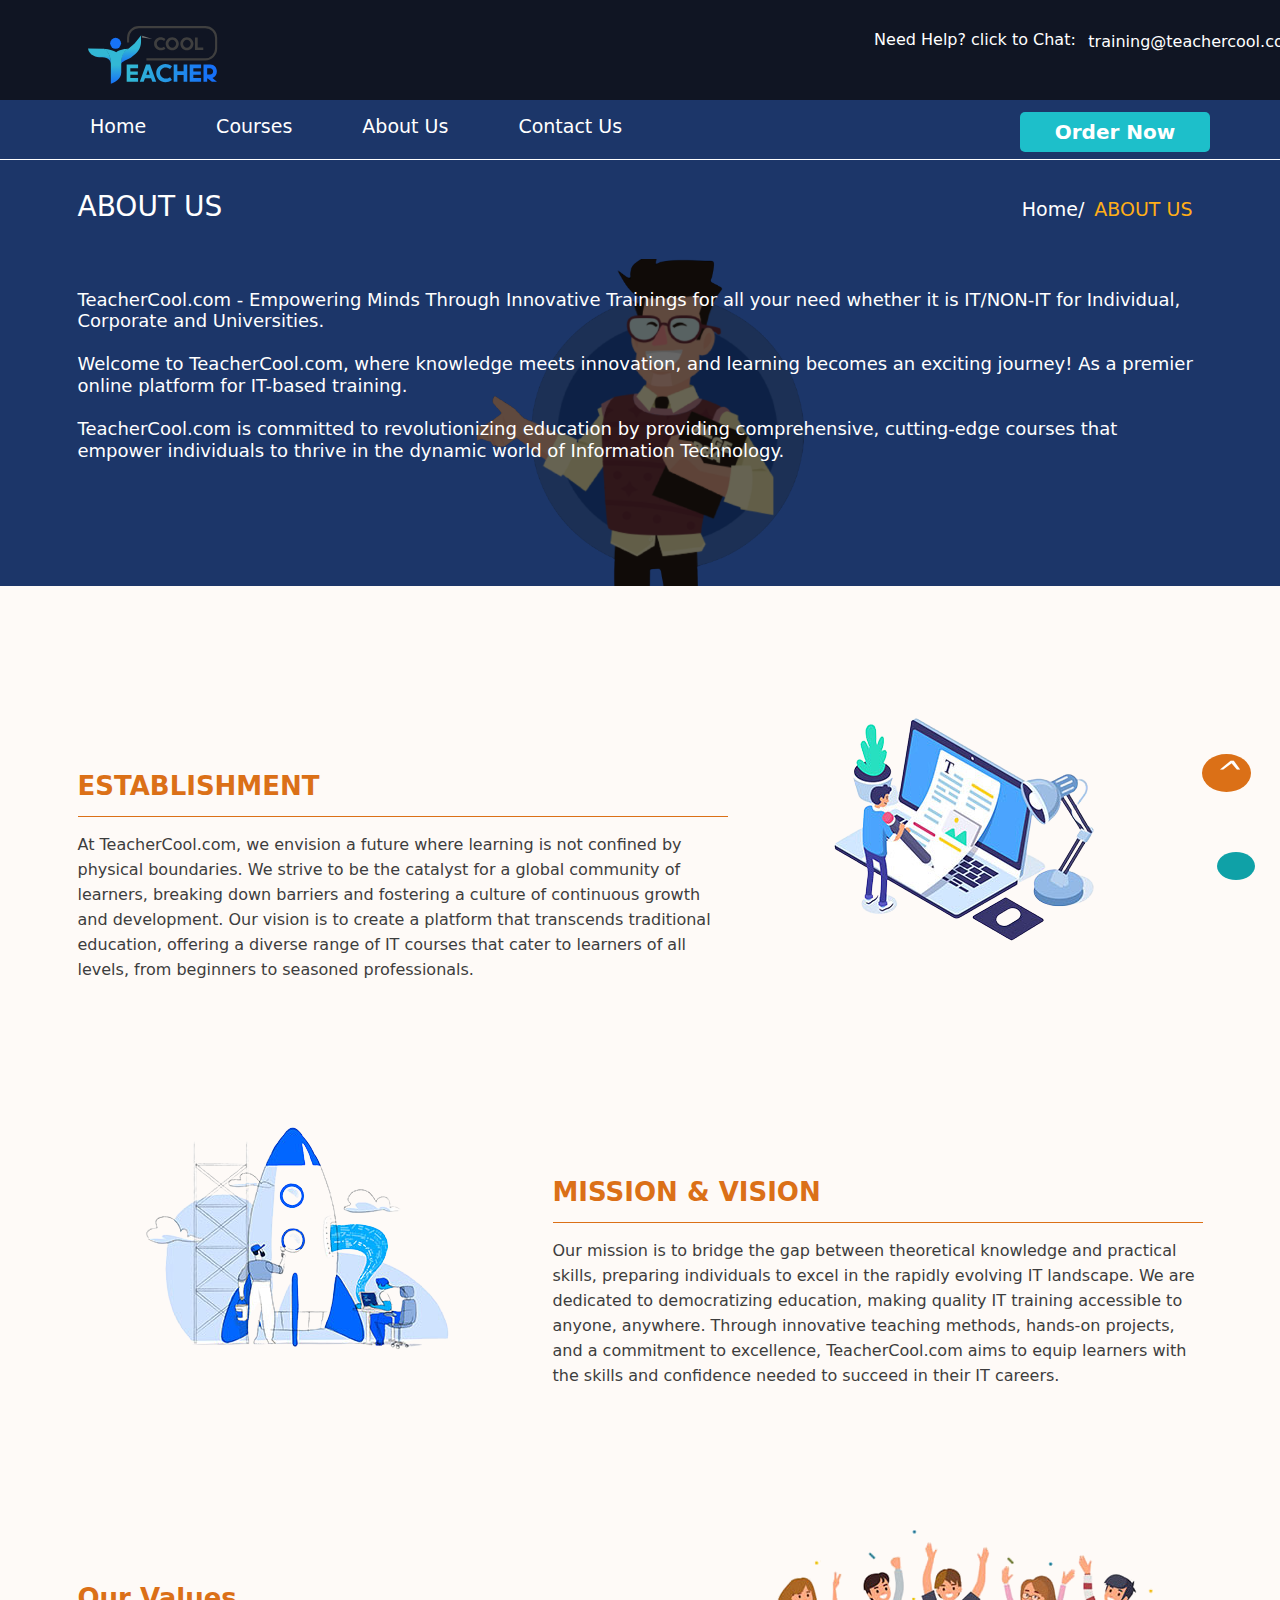
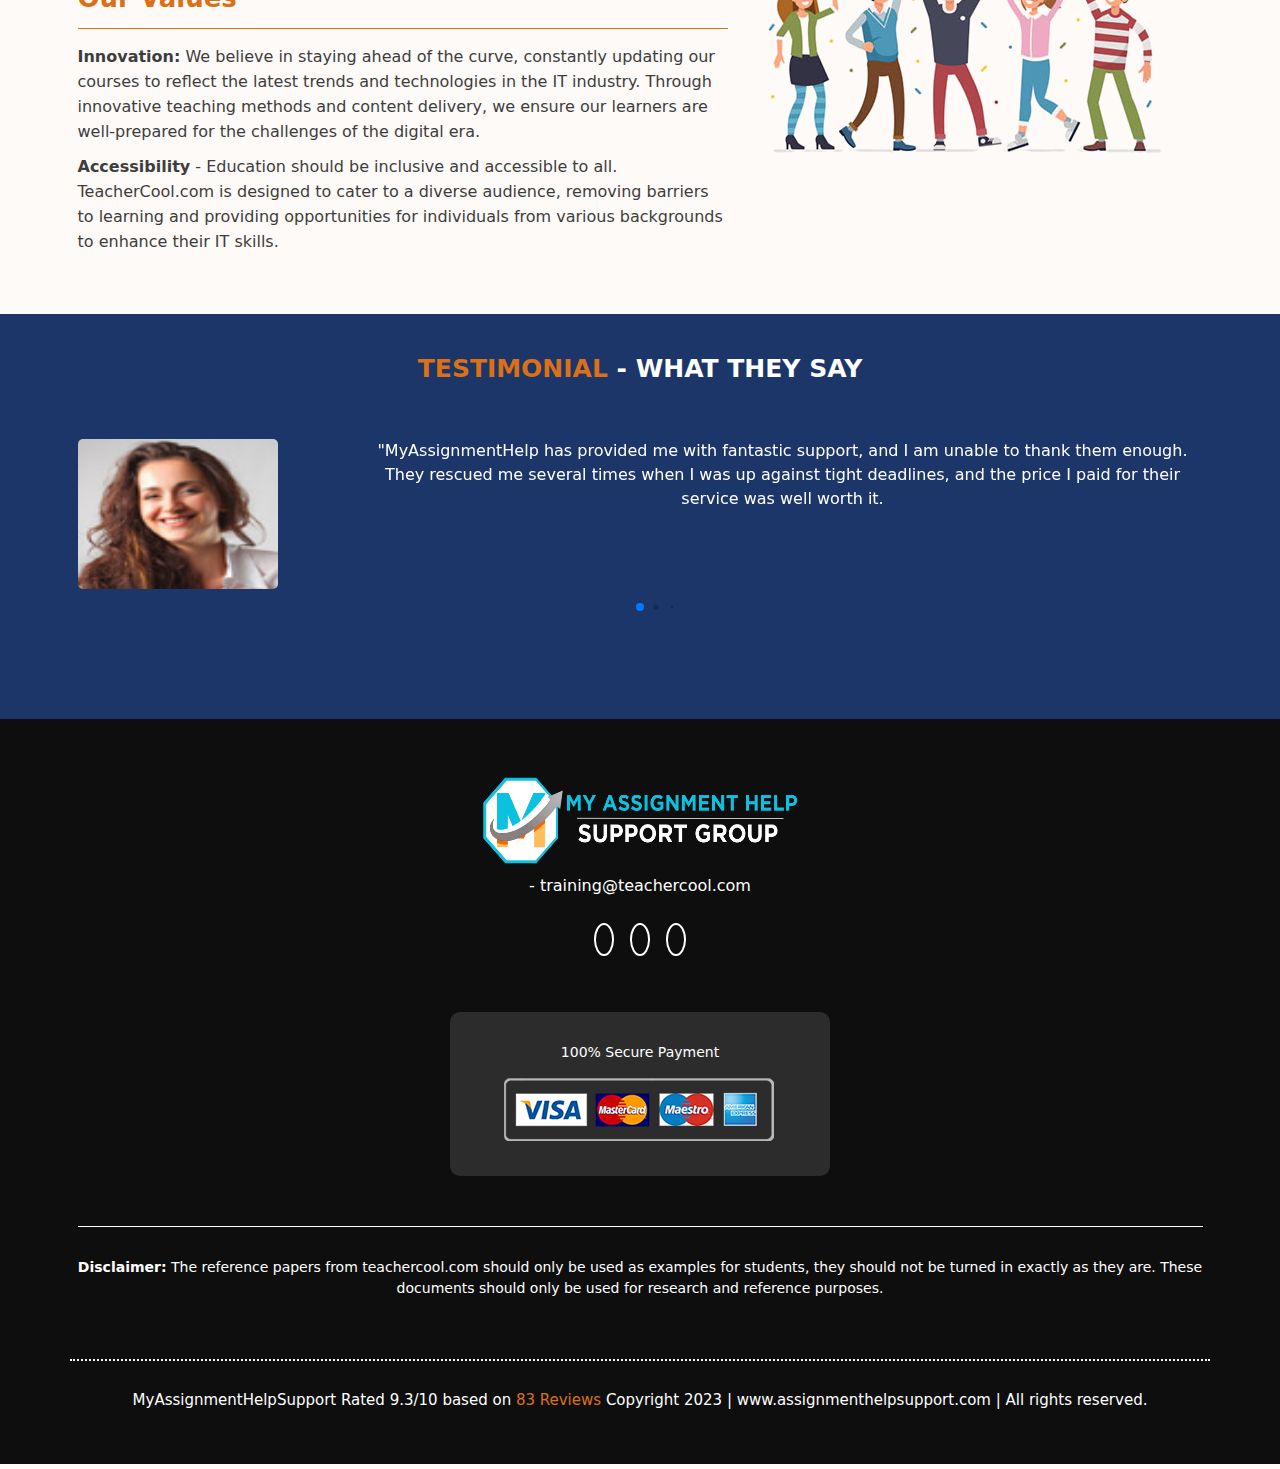
<file: about.html>
<!doctype html>
<html lang="en"  dir="ltr">
  <head>
    <meta charset="utf-8">
    <meta name="viewport" content="width=device-width, initial-scale=1">
    <meta name="description" content="Looking for reliable assignment help in Australia? TeacherCool is your trusted source for expert assistance with management assignments, university coursework, and homework. Our assignment help experts are here to ensure your academic success. Contact us today!">
    <meta name="author" content="Łukasz Holeczek">
    <meta name="keyword" content="assignment help australia, management assignment, university assignment, help assignment, homework help, university assignment help, assignment help experts, writing service, homework help, management assignment help, assignment help business, help assignment.">
  
    
    <!-- Bootstrap CSS -->
   <link rel="stylesheet" href="https://cdn.jsdelivr.net/npm/bootstrap@5.3.2/dist/css/bootstrap.min.css">
   <link rel="stylesheet" href="https://cdn.jsdelivr.net/npm/swiper@10/swiper-bundle.min.css" />
   <!-- fontawesome icon  -->
  <link rel="stylesheet" href="https://cdnjs.cloudflare.com/ajax/libs/font-awesome/6.4.2/css/all.min.css" integrity="sha512-z3gLpd7yknf1YoNbCzqRKc4qyor8gaKU1qmn+CShxbuBusANI9QpRohGBreCFkKxLhei6S9CQXFEbbKuqLg0DA==" crossorigin="anonymous" referrerpolicy="no-referrer" />
   <!-- sendgrid cdn  -->
   <script src="https://cdn.sendgrid.com/js/d3c20b0a-19a7-4469-88c3-2d5fb027ae3c/sendgrid.js"></script>  
     <!-- Google tag (gtag.js) -->
<script async src="https://www.googletagmanager.com/gtag/js?id=G-H534MSNVQH"></script>
  
  <!-- custom css  -->
    <link rel="stylesheet" href="style.css">
    <link rel="stylesheet" href="responsine.css">
    <link rel="stylesheet" href="swiper.css">
    <link rel="stylesheet" href="contact.css">
    <title>MyAssignmentHelpSupport - Assignment Help Australia - Best Assignment Writing Service Online</title>

  </head>
  <body>
    <div class="header-contact">
      <!-- navbar-1  -->
      <div class=" nav1 ">
        <div class="container">
          <div class="row  topbar  mt-3 ">
            <div class="d-md-block col-lg-8 topbarimg  ">
              <div> <a href="index.html"><img src="images2/logo.svg" class="img-fluid" alt=""></a></div>
            </div>
            <div class="col-lg-4 topbar-right me-auto mb-2 ">
              <div class="row mt-2 nav1right">
                <div class="col-md-8 col-lg-8 text-white mt-2 topbar-text  ">
                  <h6>Need Help? click to Chat:</h6>
                </div>
                <div class="col-sm-12 col-md-4 col-lg-3 maila btn2 ">
                  <a href="mailto:info@teachercool.com">training@teachercool.com</a>
                </div>
              </div>
  
            </div>
          </div>
        </div>
      </div>
      <!-- Nabar 2 -->
      <div class="navbar2">
        <div class="container">
          <div class="row">
            <div class="col-sm-3 col-md-6 col-lg-8 navicon">
              <nav class="navbar navbar-expand-lg ">
                <div class="container-fluid">
                  <!-- <a class="navbar-brand" href="#">Navbar</a> -->
                  <button class="navbar-toggler" type="button" data-bs-toggle="offcanvas"
                    data-bs-target="#offcanvasScrolling" aria-controls="offcanvasScrolling">
                    <!-- <span class="navbar-toggler-icon"></span> -->
                    <span><i class="fa-solid fa-bars"></i></span>
                  </button>
  
                  <div class="collapse navbar-collapse " id="navbarSupportedContent">
                    <ul class="navbar-nav container  mb-2 mb-lg-0">
  
                      <li class="nav-item dropdown">
                        <a class="nav-link " href="index.html" role="button">Home</a>
                      
                      </li>
                 
                      <li class="nav-item">
                        <a class="nav-link" href="index.html">Courses</a>
                      </li>
                      <li class="nav-item">
                        <a class="nav-link" href="about.html">About Us</a>
                      </li>
  
                      <li class="nav-item">
                        <a class="nav-link" href="contact.html">Contact Us</a>
                      </li>
  
                    </ul>
                  </div>
              </nav>
            </div>
            <div class="col-sm-3 col-lg-2 navbar-nav ms-auto mb-2 btn1 ">
              <a href="#" class=" ">Order Now</a>
            </div>
          </div>
        </div>
      </div>
<!-- offcannva  -->
<div class="offcanvas offcanvas-start" data-bs-scroll="true" data-bs-backdrop="false" tabindex="-1" id="offcanvasScrolling" aria-labelledby="offcanvasScrollingLabel">
  <div class="offcanvas-header">

    <div class="d-md-block col-lg-8 topbarimg  "> 
      <img src="images2/Untitled design (5).png" class="img-fluid" alt="">
    </div>
    <button data-bs-dismiss="offcanvas" aria-label="Close"><i class="fa-solid fa-xmark"></i></button>
      </div>
  <div class="offcanvas-body">
    <ul class="navbar-nav container  mb-2 mb-lg-0">

      <li class="nav-item dropdown">
        <a class="nav-link dropdown-toggle" href="#" role="button" data-bs-toggle="dropdown"
          aria-expanded="false">
          SERVICES
        </a>
        <ul class="dropdown-menu">
          <li><a class="dropdown-item"  onclick="essasy(this)"  href="" data-bs-toggle="modal" data-bs-target="#exampleModal">Assignment</a></li>
          <li><a class="dropdown-item" id="essay" onclick="essasy(this)"    href="#" data-bs-toggle="modal" data-bs-target="#exampleModal" >Essay</a></li>
          <li><a class="dropdown-item" id="caseStudy" onclick="essasy(this)"  href="#"  data-bs-toggle="modal" data-bs-target="#exampleModal" >Case Study</a></li>
          <li><a class="dropdown-item" id="dissertationHelp" onclick="essasy(this)"  href="#"  data-bs-toggle="modal" data-bs-target="#exampleModal" >Dissertation Help</a></li>
          <li><a class="dropdown-item" id="homework" onclick="essasy(this)" href="#"  data-bs-toggle="modal" data-bs-target="#exampleModal" >Homework</a></li>
          <li><a class="dropdown-item" id="programmingHelp" onclick="essasy(this)" href="#"  data-bs-toggle="modal" data-bs-target="#exampleModal" >Programming Help</a></li>
          <li><a class="dropdown-item" id="rearch" onclick="essasy(this)" href="#"  data-bs-toggle="modal" data-bs-target="#exampleModal" >Rearch</a></li>
          <li><a class="dropdown-item" id="courseworkHelp" onclick="essasy(this)" href="#"  data-bs-toggle="modal" data-bs-target="#exampleModal" >Coursework Help</a></li>
          <li><a class="dropdown-item" id="referencing" onclick="essasy(this)" href="#"  data-bs-toggle="modal" data-bs-target="#exampleModal" >Referencing</a></li>
          <li><a class="dropdown-item" id="thesis" onclick="essasy(this)" href="#"  data-bs-toggle="modal" data-bs-target="#exampleModal" >Thesis</a></li>
          <li><a class="dropdown-item" id="academic" onclick="essasy(this)" href="#"  data-bs-toggle="modal" data-bs-target="#exampleModal" >Academic</a></li>
        </ul>
      </li>
      <!-- <li class="nav-item dropdown">
  <a class="nav-link dropdown-toggle" href="#" role="button" data-bs-toggle="dropdown" aria-expanded="false">
    ABOUT US
  </a>
  <ul class="dropdown-menu">
    <li><a class="dropdown-item" href="#">Action</a></li>
    <li><a class="dropdown-item" href="#">Another action</a></li>
  </ul>
</li> -->
      <li class="nav-item">
        <a class="nav-link" href="about.html">About Us</a>
      </li>
      <li class="nav-item">
        <a class="nav-link" href="contact.html">Contact Us</a>
      </li>

    </ul>
  </div>
</div>



<!-- Modal -->
<div class="modal fade" id="exampleModal" tabindex="-1" aria-labelledby="exampleModalLabel" aria-hidden="true">
  <div class="modal-dialog ">
    <div class="modal-content">
      <div class="container">
        <div class="row ">
          <div class="col-sm-12 text-end">
            <button type="submit" class="btn-close" data-bs-dismiss="modal" aria-label="Close"></button>
          </div>
          <div class="col-sm text-center">
            <h3 id="servicesHeading" >Assignment Help Support</h3>
          </div>
          <div class="row">
            <div class="col">
              <div class="form mt-4">
                <!-- form 1 --------------------------- -->
                <form id="email-form-2">
                  <div class="mb-4">
                    <label for="">Feeling stuck with a subject that you do not like?</label>
                    <select name="category" class="form-select" required>
                      <option value="">category</option>
                      <option value="1">IT Coding</option>
                      <option value="2">IT </option>
                      <option value="3">NON-IT</option>
                      <option value="3">Other</option>
                    </select>
                  </div>

                  <div class="col mb-2 d-lg-flex gap-4">
                    <div class="mb-4 w-100">
                      <label for="" class="form-label">Email</label>
                      <input type="email" name="email" class="form-control" placeholder="Enter email" required>
                    </div>

                    <div class="mb-4 w-100">
                      <label for="" class="form-label">Contact Number</label>
                      <input type="text" name="contact" class="form-control" placeholder="enter contact no.">
                    </div>

                  </div>

                  <div class="col mb-2 d-lg-flex gap-4">
                    <div class="mb-4 w-100">
                      <label for="" class="form-label">Which subject would you like to discuss?</label>
                      <input type="text" name="subject" class="form-control" placeholder="Subject">
                    </div>
                    <div class="mb-4 w-100">
                      <label for="" class="form-label">No. of Words</label>
                      <input type="text" name="word_count" class="form-control" placeholder="Word Count">
                    </div>
                  </div>

                  <div class="mb-4">
                    <label for="" class="form-label">Question?</label>
                    <textarea name="question" class="form-control" placeholder="What can we help you?"
                      required></textarea>
                  </div>
                  <div class="mb-4">
                    <label for="" class="form-label">Description</label>
                    <textarea name="description" rows="3" class="form-control" placeholder="Description"
                      required></textarea>
                  </div>


                  <div class="col mb-2 d-lg-flex gap-4">
                    <div class="mb-4 w-100">
                      <label for="" class="form-label">Assignment Attechment</label>
                      <input type="file" name="assignment_attachment" class="form-control" accept=".pdf,.doc,.docx" />
                      <h5 class="mt-3">Only doc,docx,msword,zip and pdf file type allowe</h5>
                    </div>
                    <div class="mb-4  w-100">
                      <label for="" class="form-label">Deadline</label>
                      <input type="date" name="due_date" class="form-control" required>
                    </div>
                  </div>
                  <button type="submit" class="send-button">Send Expert</button>
                </form>
                <!--  -->

              </div>
            </div>
          </div>

        </div>
      </div>
    </div>


  </div>
</div>
</div>


<!-- start contact hero seciton  -->
<section class="contact ">
    <div class="container">
        <div class="row">
            <div class="col-lg-6  text-lg-start text-md-start text-sm-center">
                <h1>ABOUT US</h1>
            </div>
            <div class="col-lg-6 d-md-block text-lg-start text-md-center text-sm-center">
                <ul class="navbar-nav flex-row text-end justify-content-lg-end justify-content-md-end justify-content-sm-center">
                    <li class="nav-item">
                        <a class="nav-link" href="index.html">Home/</a>
                      </li>
                    <li class="nav-item">
                     <a class="nav-link" style="color: rgb(255, 174, 23);">ABOUT US</a>
                    </li>
                  </ul>
            </div>

        </div>
    </div>
</section>
<!-- end contact hero seciton  -->

<section class="about">
    <div class="container">
        <div class="row">
            <div class="col-sm">
                <h3>  TeacherCool.com -  Empowering Minds Through Innovative Trainings for all your need whether it is IT/NON-IT for Individual, Corporate and Universities.
                    <br> <br>Welcome to TeacherCool.com, where knowledge meets innovation, and learning becomes an exciting journey! As a premier online platform for IT-based training.
                    <br><br>TeacherCool.com is committed to revolutionizing education by providing comprehensive, cutting-edge courses that empower individuals to thrive in the dynamic world of Information Technology.
                    </h3>

            </div>
        </div>
    </div>
</section>

<section class="about-content">
    <div class="container">
        <div class="row rowmargin ">
          <div class="col-lg-7 col-md-7 d-sm-block d-block order-lg-1 order-md-1  order-sm-2">
           <div class="row">
            <div class="col-sm">
                    <h2 class="hr3 mb-4" >ESTABLISHMENT</h2>
                    <p>At TeacherCool.com, we envision a future where learning is not confined by physical boundaries. We strive to be the catalyst for a global community of learners, breaking down barriers and fostering a culture of continuous growth and development. Our vision is to create a platform that transcends traditional education, offering a diverse range of IT courses that cater to learners of all levels, from beginners to seasoned professionals.
                    </p>
            </div>
           </div>
          </div>
          <div class="col-lg-5 col-md-5 d-sm-block d-block  about-img  order-sm-1">
            <img src="images2/about/asset2.png" class="img-fluid" alt="">
          </div>
        </div>
        <!--  -->
        <div class="row rowmargin ">
            <div class="col-lg-5 col-md-5 d-sm-block d-block ">
                <img src="images2/about/asset3.png" class="img-fluid" alt="">
            </div>
            <div class="col-lg-7 col-md-7 d-sm-block d-block about-img">
            
              <div class="col-sm">
                      <h2 class="hr3 mb-4" >MISSION & VISION</h2>
                      <p>
                        Our mission is to bridge the gap between theoretical knowledge and practical skills, preparing individuals to excel in the rapidly evolving IT landscape. We are dedicated to democratizing education, making quality IT training accessible to anyone, anywhere. Through innovative teaching methods, hands-on projects, and a commitment to excellence, TeacherCool.com aims to equip learners with the skills and confidence needed to succeed in their IT careers.
                      </p>
              </div>
             </div>
            </div>
            <!--  -->
            <div class="row rowmargin ">
                <div class="col-lg-7 col-md-7 d-sm-block d-block">
                 <div class="row">
                  <div class="col-sm">
                          <h2 class="hr3 mb-4">Our Values</h2>
                          <p><b>Innovation:</b> We believe in staying ahead of the curve, constantly updating our courses to reflect the latest trends and technologies in the IT industry. Through innovative teaching methods and content delivery, we ensure our learners are well-prepared for the challenges of the digital era.</p>
                          <p>
                            <b>Accessibility</b> - Education should be inclusive and accessible to all. TeacherCool.com is designed to cater to a diverse audience, removing barriers to learning and providing opportunities for individuals from various backgrounds to enhance their IT skills.
                          </p>
                        
                  </div>
                 </div>
                </div>
                <div class="col-lg-5 col-md-5 d-sm-block d-block  about-img d-flex  justify-content-center ">
                  <div class="d-flex align-items-center">
                    <img src="images2/about/asset4.png" class="img-fluid" alt="">
                  </div>
                </div>
              </div>
              <!--  -->

      

        
          </div>
    </div>
</section>


<!-- Start TESTIMONIAL - WHAT THEY SAY -->
<section class="testiMonial">
  <div class="container">
    <div class="row text-center">
      <div class="col-sm">
        <h2>TESTIMONIAL <span>- WHAT THEY SAY</span></h2>
      </div>
    </div>
    <div class="row">
      <div class="col-12">
        <!-- Swiper -->
        <div class="swiper mytestiMonial">
          <div class="swiper-wrapper">
            <div class="swiper-slide">
              <div class="card w-100">
                <div class="row">
                  <div class="col-sm-3 testi-img ">
                    <img src="images2/asset 17.png" class="img-fluid" alt="">
                    <div class="qoute">
                      <i class="fa-solid fa-quote-left"></i>
                    </div>
                  </div>
                  <div class="col-sm-9">
                    <p>"MyAssignmentHelp has provided me with fantastic support, and I am unable to thank them enough. They rescued me several times when I was up against tight deadlines, and the price I paid for their service was well worth it.</p>
                  </div>
                </div>
              </div>
            </div>
            <!--  -->
            <div class="swiper-slide">
              <div class="card w-100">
                <div class="row">
                  <div class="col-sm-3 testi-img ">
                    <img src="images2/asset 18.png" class="img-fluid" alt="">
                    <div class="qoute">
                      <i class="fa-solid fa-quote-left"></i>
                    </div>
                  </div>
                  <div class="col-sm-9">
                    <p>My academic success is due to MyAssignmentHelpSupport. Their dedication to excellence and support 
                      are unmatched. I wouldn't have survived without them. Thank you!"</p>
                  </div>
                </div>
              </div>
            </div>
            <!--  -->
            <div class="swiper-slide">
              <div class="card w-100">
                <div class="row">
                  <div class="col-sm-3 testi-img ">
                    <img src="images2/asset 19.png" class="img-fluid" alt="">
                    <div class="qoute">
                      <i class="fa-solid fa-quote-left"></i>
                    </div>
                  </div>
                  <div class="col-sm-9">
                    <p>"Excellent Assignment Help! MyAssignmentHelpSupport changed my academic life. Their dedicated crew went above and above for my accomplishment. I'll always appreciate their expertise and help.</p>
                  </div>
                </div>
              </div>
            </div>

          </div>
          <div class="btn-paginate mt-5">
            <div class="swiper-pagination"></div>
          </div>
        </div>
      </div>
    </div>
  </div>
</section>
<!-- End TESTIMONIAL - WHAT THEY SAY -->





<!-- start Footer section  -->
<section class="footer">
  <div class="container">
    <div class="row">
     <div class="col-sm-12">
      <div class="col-sm logo">
        <a href="index.html"><img src="images2/Untitled design (5).png" class="img-fluid" alt="">
        </div>
      <div class="col-sm mt-2">
        <p><a href="mailto:training@teachercool.com"><i class="fa-solid fa-envelope"></i> - training@teachercool.com</a></p>
      
       
      </div>
      <div class="socialMedia mt-5">
        <div class="row">
          <div class="col">
            <a href=""><i class="fa-brands fa-facebook-f"></i></a>
            <a href=""><i class="fa-brands fa-linkedin-in"></i></a>
            <a href=""><i class="fa-brands fa-instagram"></i></a>
          </div>
        </div>
      </div>
      <div class="row payment-img">
        <div class="col-sm-4 content">
          <p>100% Secure Payment</p>
          <img src="images2/payment-options-sm.png" class="img-fluid" alt="">
        </div>
        </div>
      </div>
    </div>
    <div class="hr2"></div>
    <div class="row">
      <div class="col-sm mt-5">
        <p><b>Disclaimer:</b> The reference papers from teachercool.com should only be used as examples for students, they should not be turned in exactly as they are. These documents should only be used for research and reference purposes.</p>
      </div>
      <div class="hr"></div>
    </div>
    <div class="copyRight mt-5">
      <h6>MyAssignmentHelpSupport Rated 9.3/10 based on <span>83 Reviews</span> Copyright 2023 | www.assignmenthelpsupport.com | All rights reserved.</h6>
    </div>
  </div>
</section>


<!-- top-button  -->
<label id="top-button"><span><i>^</i></span></label>
<h1></h1>

<div class="message">
  <a  href=""><span><i class="fa-solid fa-message"></i></span></a>
</div>

<!--  -->

<!-- end Footer section  -->






    <!-- jauery  -->
    <script src="https://code.jquery.com/jquery-3.7.1.min.js" integrity="sha256-/JqT3SQfawRcv/BIHPThkBvs0OEvtFFmqPF/lYI/Cxo=" crossorigin="anonymous"></script>
    <!-- Option 1: Bootstrap Bundle with Popper -->
    <script src="https://cdn.jsdelivr.net/npm/bootstrap@5.3.2/dist/js/bootstrap.bundle.min.js" integrity="sha384-C6RzsynM9kWDrMNeT87bh95OGNyZPhcTNXj1NW7RuBCsyN/o0jlpcV8Qyq46cDfL" crossorigin="anonymous"></script>
    <script src="https://cdn.jsdelivr.net/npm/swiper@10/swiper-bundle.min.js"></script>

        <!-- custom js  -->
        <script src="main.js"></script>
        <script src="swiper.js"></script>
  </body>
</html>
</file>
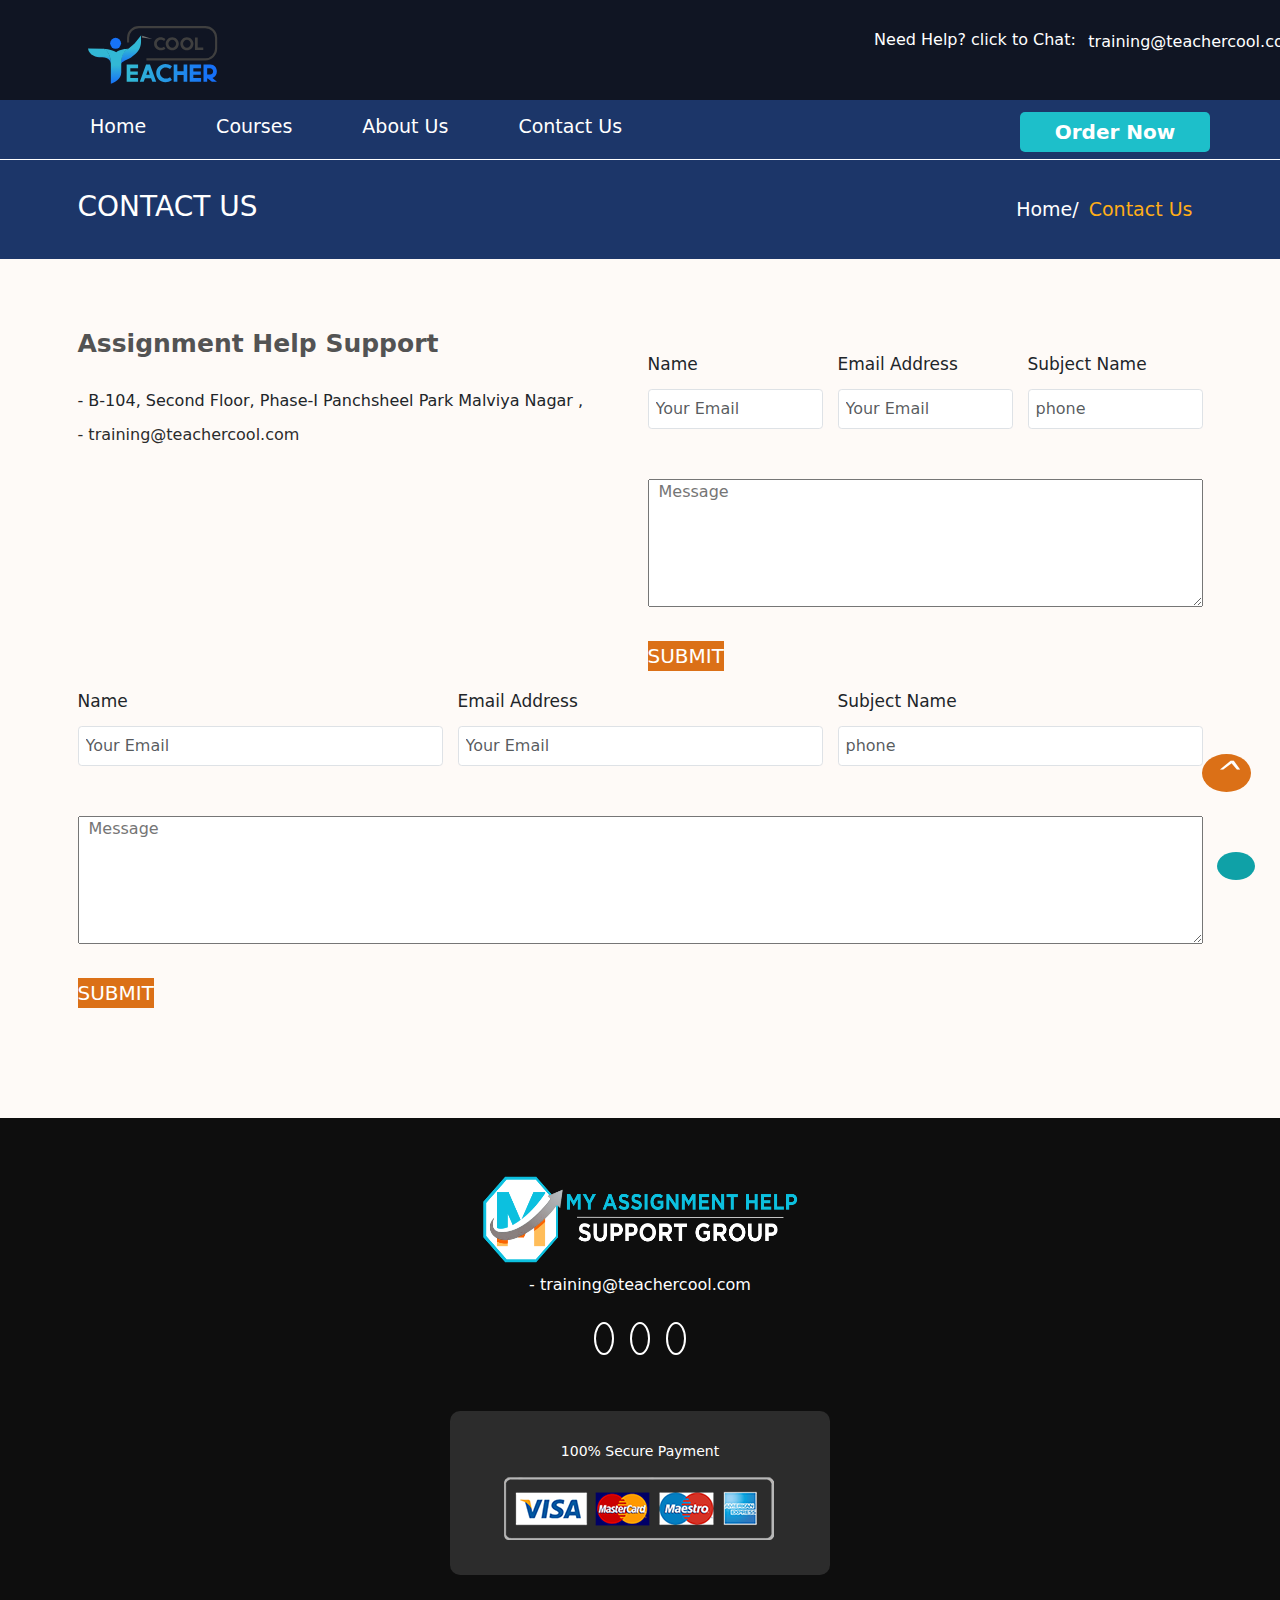
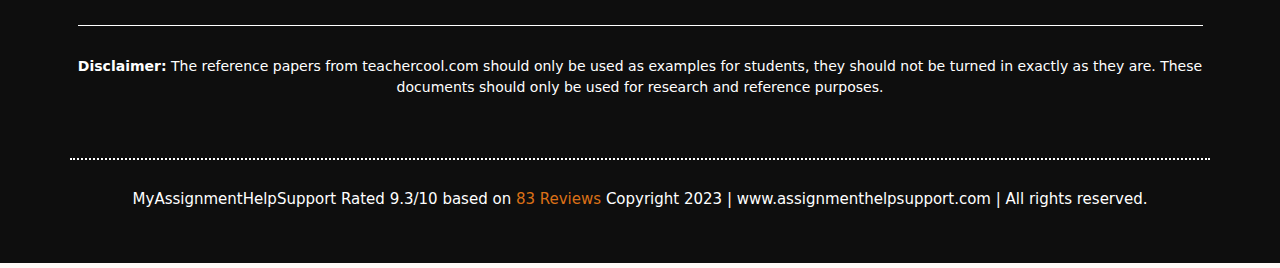
<file: contact.html>
<!doctype html>
<html lang="en" dir="ltr">

<head>
  <meta charset="utf-8">
  <meta name="viewport" content="width=device-width, initial-scale=1">
  <meta name="description"
    content="Looking for reliable assignment help in Australia? TeacherCool is your trusted source for expert assistance with management assignments, university coursework, and homework. Our assignment help experts are here to ensure your academic success. Contact us today!">
  <meta name="author" content="Łukasz Holeczek">
  <meta name="keyword"
    content="assignment help australia, management assignment, university assignment, help assignment, homework help, university assignment help, assignment help experts, writing service, homework help, management assignment help, assignment help business, help assignment.">
  <title>MyAssignmentHelpSupport</title>
  <title>MyAssignmentHelpSupport - Assignment Help Australia - Best Assignment Writing Service Online</title>
  <!-- Bootstrap CSS -->
  <link rel="stylesheet" href="https://cdn.jsdelivr.net/npm/bootstrap@5.3.2/dist/css/bootstrap.min.css">
  <link rel="stylesheet" href="https://cdn.jsdelivr.net/npm/swiper@10/swiper-bundle.min.css" />
  <!-- fontawesome icon  -->
  <link rel="stylesheet" href="https://cdnjs.cloudflare.com/ajax/libs/font-awesome/6.4.2/css/all.min.css"
    integrity="sha512-z3gLpd7yknf1YoNbCzqRKc4qyor8gaKU1qmn+CShxbuBusANI9QpRohGBreCFkKxLhei6S9CQXFEbbKuqLg0DA=="
    crossorigin="anonymous" referrerpolicy="no-referrer" />
  <!-- sendgrid cdn  -->
  <script src="https://cdn.sendgrid.com/js/d3c20b0a-19a7-4469-88c3-2d5fb027ae3c/sendgrid.js"></script>
  <!-- Google tag (gtag.js) -->
  <script async src="https://www.googletagmanager.com/gtag/js?id=G-H534MSNVQH"></script>
  <!-- custom css  -->
  <link rel="stylesheet" href="style.css">
  <link rel="stylesheet" href="responsine.css">
  <link rel="stylesheet" href="swiper.css">
  <link rel="stylesheet" href="contact.css">
</head>

<body>
  <div class="header-contact">
   <!-- navbar-1  -->
   <div class=" nav1 ">
    <div class="container">
      <div class="row  topbar  mt-3 ">
        <div class="d-md-block col-lg-8 topbarimg  ">
          <div> <a href="index.html"><img src="images2/logo.svg" class="img-fluid" alt=""></a></div>
        </div>
        <div class="col-lg-4 topbar-right me-auto mb-2 ">
          <div class="row mt-2 nav1right">
            <div class="col-md-8 col-lg-8 text-white mt-2 topbar-text  ">
              <h6>Need Help? click to Chat:</h6>
            </div>
            <div class="col-sm-12 col-md-4 col-lg-3 maila btn2 ">
              <a href="mailto:info@teachercool.com">training@teachercool.com</a>
            </div>
          </div>

        </div>
      </div>
    </div>
  </div>
  <!-- Nabar 2 -->
  <div class="navbar2">
    <div class="container">
      <div class="row">
        <div class="col-sm-3 col-md-6 col-lg-8 navicon">
          <nav class="navbar navbar-expand-lg ">
            <div class="container-fluid">
              <!-- <a class="navbar-brand" href="#">Navbar</a> -->
              <button class="navbar-toggler" type="button" data-bs-toggle="offcanvas"
                data-bs-target="#offcanvasScrolling" aria-controls="offcanvasScrolling">
                <!-- <span class="navbar-toggler-icon"></span> -->
                <span><i class="fa-solid fa-bars"></i></span>
              </button>

              <div class="collapse navbar-collapse " id="navbarSupportedContent">
                <ul class="navbar-nav container  mb-2 mb-lg-0">

                  <li class="nav-item dropdown">
                    <a class="nav-link " href="index.html" role="button">Home</a>
                  
                  </li>
             
                  <li class="nav-item">
                    <a class="nav-link" href="index.html">Courses</a>
                  </li>
                  <li class="nav-item">
                    <a class="nav-link" href="about.html">About Us</a>
                  </li>

                  <li class="nav-item">
                    <a class="nav-link" href="contact.html">Contact Us</a>
                  </li>

                </ul>
              </div>
          </nav>
        </div>
        <div class="col-sm-3 col-lg-2 navbar-nav ms-auto mb-2 btn1 ">
          <a href="#" class=" ">Order Now</a>
        </div>
      </div>
    </div>
  </div>
    <!-- offcannva ---------------------------------------------------- -->

    <div class="offcanvas offcanvas-start" data-bs-scroll="true" data-bs-backdrop="false" tabindex="-1"
      id="offcanvasScrolling" aria-labelledby="offcanvasScrollingLabel">
      <div class="offcanvas-header">

        <div class="d-md-block col-lg-8 topbarimg  ">
          <img src="images2/Untitled design (5).png" class="img-fluid" alt="">
        </div>
        <button data-bs-dismiss="offcanvas" aria-label="Close"><i class="fa-solid fa-xmark"></i></button>
      </div>
      <div class="offcanvas-body">
        <ul class="navbar-nav container  mb-2 mb-lg-0">
          <li class="nav-item dropdown">
            <a class="nav-link " href="#" role="button" data-bs-toggle="dropdown" aria-expanded="false">
              Home
            </a>
            <ul class="navbar-nav container  mb-2 mb-lg-0">

              <li class="nav-item dropdown">
                <a class="nav-link " href="index.html" role="button" 
                 >
                  Coures
                </a>
               
              </li>
              <!-- <li class="nav-item dropdown">
          <a class="nav-link dropdown-toggle" href="#" role="button" data-bs-toggle="dropdown" aria-expanded="false">
            ABOUT US
          </a>
          <ul class="dropdown-menu">
            <li><a class="dropdown-item" href="#">Action</a></li>
            <li><a class="dropdown-item" href="#">Another action</a></li>
          </ul>
        </li> -->
              <li class="nav-item">
                <a class="nav-link" href="about.html">About Us</a>
              </li>
              <li class="nav-item">
                <a class="nav-link" href="contact.html">Contact Us</a>
              </li>

            </ul>
          </li>
        
          </li>
          

        </ul>
      </div>
    </div>
    <!-- Modal -->
    <div class="modal fade" id="exampleModal" tabindex="-1" aria-labelledby="exampleModalLabel" aria-hidden="true">
      <div class="modal-dialog ">
        <div class="modal-content">
          <div class="container">
            <div class="row ">
              <div class="col-sm-12 text-end">
                <button type="submit" class="btn-close" data-bs-dismiss="modal" aria-label="Close"></button>
              </div>
              <div class="col-sm text-center">
                <h3 id="servicesHeading">Assignment Help Support</h3>
              </div>
              <div class="row">
                <div class="col">
                  <div class="form mt-4">
                    <!-- form --------------------------- -->
                    <form id="email-form">
                      <div class="mb-4">
                        <label for="">Feeling stuck with a subject that you do not like?</label>
                        <select name="category" class="form-select" required>
                          <option value="">category</option>
                          <option value="1">IT Coding</option>
                          <option value="2">IT </option>
                          <option value="3">NON-IT</option>
                          <option value="3">Other</option>
                        </select>
                      </div>

                      <div class="col mb-2 d-lg-flex gap-4">
                        <div class="mb-4 w-100">
                          <label for="" class="form-label">Email</label>
                          <input type="email" name="email" class="form-control" placeholder="Enter email" required>
                        </div>

                        <div class="mb-4 w-100">
                          <label for="" class="form-label">Contact Number</label>
                          <input type="text" name="contact" class="form-control" placeholder="enter contact no.">
                        </div>
                      </div>
                      <div class="col mb-2 d-lg-flex gap-4">
                        <div class="mb-4 w-100">
                          <label for="" class="form-label">Which subject would you like to discuss?</label>
                          <input type="text" name="subject" class="form-control" placeholder="Subject">
                        </div>
                        <div class="mb-4 w-100">
                          <label for="" class="form-label">No. of Words</label>
                          <input type="text" name="word_count" class="form-control" placeholder="Word Count">
                        </div>
                      </div>
                      <div class="mb-4">
                        <label for="" class="form-label">Question?</label>
                        <textarea name="question" class="form-control" placeholder="What can we help you?"
                          required></textarea>
                      </div>
                      <div class="mb-4">
                        <label for="" class="form-label">Description</label>
                        <textarea name="description" rows="3" class="form-control" placeholder="Description"
                          required></textarea>
                      </div>
                      <div class="col mb-2 d-lg-flex gap-4">
                        <div class="mb-4 w-100">
                          <label for="" class="form-label">Assignment Attechment</label>
                          <input type="file" name="assignment_attachment" class="form-control" accept=".pdf,.doc,.docx" />
                          <h5 class="mt-3">Only doc,docx,msword,zip and pdf file type allowe</h5>
                        </div>
                        <div class="mb-4  w-100">
                          <label for="" class="form-label">Deadline</label>
                          <input type="date" name="due_date" class="form-control" required>
                        </div>
                      </div>
                      <button type="submit" id="send-button">Send Expert</button>
                    </form>


                  </div>
                </div>
              </div>

            </div>
          </div>
        </div>


      </div>
    </div>

  </div>


  <!-- start contact hero seciton  -->
  <section class="contact">
    <div class="container">
      <div class="row">
        <div class="col-lg-6  text-lg-start text-md-start text-sm-center">
          <h1>CONTACT US</h1>
        </div>
        <div class="col-lg-6 d-md-block text-lg-start text-md-center text-sm-center">
          <ul
            class="navbar-nav flex-row text-end justify-content-lg-end justify-content-md-end justify-content-sm-center">
            <li class="nav-item">
              <a class="nav-link" href="index.html">Home/</a>
            </li>
            <li class="nav-item">
              <a class="nav-link" style="color: rgb(255, 174, 23);">Contact Us</a>
            </li>
          </ul>
        </div>
      </div>
    </div>
  </section>
  <!-- end contact hero seciton  -->


  <!-- Contact us form  -->

  <section class="contact-form">
    <div class="container">
      <div class="row mt-5">
        <div class="col-lg-6 d-md-block d-sm-block d-block mt-5">
          <h2>Assignment Help Support</h2>
          <div class="mt-5 mb-3">
            <p> <span><i class="fa-solid fa-location-dot"></i></span> - B-104, Second Floor, Phase-I Panchsheel Park
              Malviya Nagar ,
            <p><a href="mailto:training@teachercool.com"><i class="fa-solid fa-envelope"></i> - training@teachercool.com</a></p>
          </div>
        </div>
        <div class="col-lg-6 d-md-block d-sm-block d-block mt-5">
          <div class="form mt-4">
            <!-- form  -->
            <form  onsubmit="sendEmail(); reset(); return false;">
              <div class="mb-3 d-flex gap-4">

                <div class="mb-3 w-100">
                  <label for="">Name</label>
                  <input type="text" name="name" id="name" class="form-control mb-3 mt-2 " required placeholder="Your Email">
                </div>

                <div class="mb-3 w-100">
                  <label for="">Email Address</label>
                  <input type="email" name="email" id="email" class="form-control mb-3 mt-2 " required placeholder="Your Email">
                </div>

                <div class="mb-3 w-100">
                  <label for="">Subject Name</label>
                  <input type="text" name="phone" id="phone" class="form-control mb-3 mt-2 " required
                    placeholder="phone">
                </div>
              </div>
              <div class="mt-5">
                <textarea class="w-100 pb-5 px-3" name="message" id="message" rows="4" cols="20" required
                  placeholder="Message"></textarea>
              </div>
              <div class="mb-3 d-flex gap-4 mt-5 ">

                <!-- <div class="btn3 pt-3 align-items-center w-50 mt-5  ">
                    <button type="submit" class="">SUBMIT</button>
                  </div> -->
                <button type="submit" class="">SUBMIT</button>
              </div>
            </form>
          </div>
        </div>
      </div>


      <form action="https://api.web3forms.com/submit" method="POST">

        <input type="hidden" name="access_key" value="905995ea-7150-466b-8b2a-1a433ea254d6">
        <div class="mb-3 d-flex gap-4">

          <div class="mb-3 w-100">
            <label for="">Name</label>
            <input type="text" name="name" id="name" class="form-control mb-3 mt-2 " required placeholder="Your Email">
          </div>

          <div class="mb-3 w-100">
            <label for="">Email Address</label>
            <input type="email" name="email" id="email" class="form-control mb-3 mt-2 " required placeholder="Your Email">
          </div>

          <div class="mb-3 w-100">
            <label for="">Subject Name</label>
            <input type="text" name="phone" id="phone" class="form-control mb-3 mt-2 " required
              placeholder="phone">
          </div>
        </div>
        <div class="mt-5">
          <textarea class="w-100 pb-5 px-3" name="message" id="message" rows="4" cols="20" required
            placeholder="Message"></textarea>
        </div>
        <div class="mb-3 d-flex gap-4 mt-5 ">

          <!-- <div class="btn3 pt-3 align-items-center w-50 mt-5  ">
              <button type="submit" class="">SUBMIT</button>
            </div> -->
          <button type="submit" class="">SUBMIT</button>
        </div>
    
    </form>
    

      <!-- <div class="map ">
            <iframe src="https://www.google.com/maps/embed?pb=!1m14!1m8!1m3!1d3505.1494500934973!2d77.2247403!3d28.5352273!3m2!1i1024!2i768!4f13.1!3m3!1m2!1s0x390ce22135f80b65%3A0x96b4c7a729869876!2sTriveni%20Complex!5e0!3m2!1sen!2sin!4v1697457103177!5m2!1sen!2sin" width="100%" height="450" style="border:0;" allowfullscreen="" loading="lazy" referrerpolicy="no-referrer-when-downgrade"></iframe>
        </div> -->
    </div>
  </section>

  <!-- start Footer section  -->
  <section class="footer">
    <div class="container">
      <div class="row">
        <div class="col-sm-12">
          <div class="col-sm logo">
            <a href="index.html"><img src="images2/Untitled design (5).png" class="img-fluid" alt=""></a>
          </div>
          <div class="col-sm mt-2">
            <p><a href="mailto:training@teachercool.com"><i class="fa-solid fa-envelope"></i> - training@teachercool.com</a></p>


          </div>
          <div class="socialMedia mt-5">
            <div class="row">
              <div class="col">
                <a href=""><i class="fa-brands fa-facebook-f"></i></a>
                <a href=""><i class="fa-brands fa-linkedin-in"></i></a>
                <a href=""><i class="fa-brands fa-instagram"></i></a>
              </div>
            </div>
          </div>
          <div class="row payment-img">
            <div class="col-sm-4 content">
              <p>100% Secure Payment</p>
              <img src="images2/payment-options-sm.png" class="img-fluid" alt="">
            </div>
          </div>
        </div>
      </div>

      <div class="hr2"></div>
      <div class="row">
        <div class="col-sm mt-5">
          <p><b>Disclaimer:</b> The reference papers from teachercool.com should only be used as examples for students,
            they should not be turned in exactly as they are. These documents should only be used for research and
            reference purposes.</p>

        </div>
        <div class="hr"></div>
      </div>

      <div class="copyRight mt-5">
        <h6>MyAssignmentHelpSupport Rated 9.3/10 based on <span>83 Reviews</span> Copyright 2023 |
          www.assignmenthelpsupport.com | All rights reserved.</h6>
      </div>
    </div>
  </section>


  <!-- top-button  -->
  <label id="top-button"><span><i>^</i></span></label>
  <h1></h1>

  <div class="message">
    <a href=""><span><i class="fa-solid fa-message"></i></span></a>
  </div>

  <!--  -->

  <!-- end Footer section  -->






  <!-- jauery  -->
  <script src="https://code.jquery.com/jquery-3.7.1.min.js"
    integrity="sha256-/JqT3SQfawRcv/BIHPThkBvs0OEvtFFmqPF/lYI/Cxo=" crossorigin="anonymous"></script>
  <!-- Option 1: Bootstrap Bundle with Popper -->
  <script src="https://cdn.jsdelivr.net/npm/bootstrap@5.3.2/dist/js/bootstrap.bundle.min.js"
    integrity="sha384-C6RzsynM9kWDrMNeT87bh95OGNyZPhcTNXj1NW7RuBCsyN/o0jlpcV8Qyq46cDfL"
    crossorigin="anonymous"></script>
  <script src="https://cdn.jsdelivr.net/npm/swiper@10/swiper-bundle.min.js"></script>
     <script src="https://smtpjs.com/v3/smtp.js"></script>
  <!-- custom js  -->
  <script src="main.js"></script>
  <script src="swiper.js"></script>
</body>

</html>
</file>
<file: style.css>
*{
  margin: 0;
  padding: 0;
  box-sizing: border-box;
}
:root{
  --orange: rgb(250, 147, 51);
  --orange-dark: rgb(219, 112, 23);
  --sky-blue:rgb(15, 161, 167);
  --sky-blue-dark:rgb(8, 161, 167);
  --white:white;
  --black:black;
  --dark-blue:#1c3669;
  --gray:rgb(218, 218, 218);
}
html{
  font-size:10px;
}
body{
  background-color:rgba(243, 196, 160, 0.082);
}
input[type="date" ] {
  color: rgb(78, 78, 78);
  display: block;

}
input[type="date"]::placeholder {
  color: #999; /* Placeholder text color */
  font-style: italic; /* Italicize the placeholder */
}
#top-button{
  font-size: 2rem;
  color: rgb(255, 255, 255);
  padding-left: 2.2rem;
  padding-top: 1.3rem;
  position: fixed;
  bottom: 10rem;
  right: 4rem;
  /* background-color: #bf000a; */
  width: 6rem;
  height: 6rem;
  border-radius: 50%;
  z-index: 2;
}
#top-button i{
  font-size: 3.2rem;
  font-weight: 400;
  background-color: var(--orange-dark);
  /* padding: 1.8rem 2rem 2rem 2rem; */
 padding-right: 1.1rem;
 padding-left: 1.1rem;

  border-radius: 50%;
  box-shadow: 0 0 4rem solid rgb(194, 107, 7);
}
.message{
  background-color:var(--sky-blue);
  position: fixed;
  right: 2.5rem;
  bottom: 2rem;
  padding: 1.4rem 1.9rem 1.4rem 1.9rem;
  border-radius: 50%;
  color: white;
  font-size: 2.2rem;
  z-index: 1;

}
.offer .container{
  margin-bottom: 6rem;
  background-image: url(images2/2.jpg);
  background-position: center;
  background-size: 100% 100%;
  background-repeat: no-repeat;
  padding-top: 8rem;
  padding-bottom: 8rem;
  padding-right: 3rem;
}
.offer h2{
  font-size: 6.5rem;
  font-weight: 700;
  color: var(--orange-dark);
}
.offer h2 span{
  color: var(--white);
}
.offer p{
  color: var(--white);
  font-size: 2.7rem;
  font-weight: 500;
}
.message a{
    color: var(--white);
    font-weight: 500;

}
.offer a{
  font-size: 1.8rem;
  color: white;
}

/* .body{
  background-color:rgb(251, 184, 76);
} */
.padding{
  padding-left: 10rem;
  padding-right: 10rem;
}

.header{
  /* background: url(images2/asset21.png); */
  background-repeat: no-repeat;
  background-position: center;
  background-size: 100% 100%;
/* background-color: rgba(17, 23, 83, 0.37); */
background-image: radial-gradient(
  rgba(146, 88, 13, 0.555), 
  rgba(9, 54, 83, 0.75)), url(images2/asset21.png);
}
.navbar-toggler span{
  color: var(--white);
  font-size: 2.5rem;
  font-weight: 600;

}
/* logo  */
.topbarimg div{
  /* border: 2px solid rgba(82, 73, 73, 0.493); */
  width: 150px;
  border-radius: 10px;
  padding: 5px 10px 5px 10px;
}
.nav1 img{
height: 6rem;
}
.navbar button{
border: none;
}
.nav1{
  background-color: rgba(2, 9, 31, 0.651);
    /* background-color: rgba(0, 0, 0, 0.562); */
    padding: 1rem;
}
.navbar-toggler-icon{
  color: white;
}
.topbar h6{
  font-size: 1.6rem;
  font-weight: 400;
}
/* .topbar img{
  margin-left: 10rem;
} */
.topbar-text{
  text-align: end;
  }
.navbar2{
    background-color: rgba(97, 97, 97, 0.452);
    color: rgb(240, 240, 240);
    padding: 0.2rem;
}
.nav-link{
    color: rgb(255, 255, 255);
    font-size: 1.9rem;
    font-weight: 400;
    margin-right: 6rem;
    transition: 0.2s;
}
.nav-link:hover{
  color:var(--orange-dark);
}
.buttonTabs .nav-link{
  margin-right: 0rem;
}
/* dropdown */

.dropdown-menu{
  background-color: rgba(14, 14, 14, 0.966);
  font-size: 1.7rem;
  text-justify: auto;
  font-weight: 300;
  width:auto;
  border-radius: 0%;
  padding-right: 10rem;
  border:none;
 
  
}
.dropdown:hover .dropdown-menu {
  display: block;
}
.dropdown-menu li a{
  color: white;
  padding-right: 10rem;
}
.dropdown-menu li a:hover{
  background-color: rgb(15, 161, 167);
  color: white;


}

/* btn1 */
.btn1{
  border-radius: 0.5rem;
  background-color: rgb(29, 191, 202);
  transition: 0.2s;
  padding: 0.5rem;
  text-align: center;
  margin-top: 1rem;
}
.btn1:hover{
  background-color: var(--sky-blue-dark);
  transition: 0.1s;
 
}
.btn1 a{
font-weight: 700;
font-size: 2rem;
color: white;

}
.btn1 a:hover{
  color: var(--black);
}
/* btn2  */
.btn2{
  border-radius: 0.5rem;
  width: 10rem;
  padding: 0.5rem 0.5rem;
  text-align: center;
  transition: 0.2s;

}
.nav1right .btn2 {
  border-radius: 0.5rem;
  background-color:rgba(255, 255, 255, 0);

}

/* .btn2:hover{
  background-color:var(--orange-dark);
} */
a{
  text-decoration: none;
}
.btn2 a{
  font-weight: 500;
  color: white;
  font-size: 1.6rem;
  }

  /* hero section  */
  .hero-section{
    margin-top: 5rem;
  }
  .hero-right{
    margin-top: 5rem;
  }
  .hero-section .card input{
    padding: 0.6rem !important;
  }
  .hero-section .card textarea{
    padding: 0.6rem !important;
  }
  .hero-section .card select{
    padding: 0.6rem !important;
  }
  .hero-section h2{
    font-size: 2.5rem;
    font-weight: 700;
    color: var(--white);
  }
  .hero-section p{
    font-size: 1.9rem;
    font-weight: 400;
    color: var(--white);
  }
  .hero-section li{
    font-size: 1.9rem;
    font-weight: 400;
    color: var(--white);
    list-style: url(images2/asset\ 22.png);
  }

  .hero-section .card h5{
    font-size: 2rem;
    font-weight: 400;
   
  }
  .hero-section .card{
    padding: 2rem;
  }
  
  .hero-section .card h4{
    font-size: 2rem;
    font-weight: 800;
    color: var(--orange-dark);
    color: var(--orange);
  }
  label{
    font-size: 1.7rem;
    font-weight: 500;
    line-height: 4rem;
  }
  input{
    padding: 0.7rem !important;
    font-size: 1.6rem;
  }
  
   ::placeholder{
    font-size: 1.6rem;
    font-weight: 400;
  }
  option{
    font-size: 1.5rem;
  }
  .form-control[type=file]:not(:disabled):not([readonly]) {
    cursor: pointer;
    font-size: 1.4rem;
}
.form-select{
  padding: 0.7rem;
  font-size: 1.6rem;
  font-weight: 400;
}
textarea{
  font-size: 1.6rem;
}
 .form-control{
  font-size: 1.6rem;
}

button{
  background-color: var(--orange-dark);
  /* padding: 1rem 3rem 1rem 3rem; */
  font-size: 2rem;
  color: var(--white);
  border: none;
  font-weight: 500;
}
/* button:hover{
background-color: var(--orange);
} */



/* Modal section  */
.modal-dialog{
  width: 100%;
}
#Modal{
  width: 100%;
}


.modal-content{
  background-color: var(--white);
  padding: 2rem;
  width: 150%;
position: relative;
right: 10rem;


}
.modal-content h3{
  font-size: 2.5rem;
}
.btn-close{
  font-size: 2rem;
  border: 0.2rem solid var(--black);
  border-radius: 50%;
  padding: 1rem;
}
input[type="date"] {
    appearance: none;
    -webkit-appearance: none;
    -moz-appearance: none;
    width: 100%;
    padding: 1.1rem;
    border: 1px solid #ccc;
    border-radius: 5px;
    outline: none;
    font-size: 1.5rem;

}
.modal-content .btn3{
  font-size: 2rem;
}
.btn3 a{
  font-size: 2rem;
}

/* QUALITY ASSIGNMENT START */
.qualityAssignment .container{
  margin-top: 6rem;
  padding: 4rem;
  padding-bottom: 5rem;
  background-color: var(--dark-blue);
}
.qualityAssignment h2{
  font-size: 2.5rem;
  font-weight: 800;
  color: var(--orange-dark);
}
.qualityAssignment h2 span{
  color: var(--white);
}
.qualityAssignment h3 {
  font-size: 2rem;
  font-weight: 700;
  color: var(--orange-dark);
}
.qualityAssignment p{
  font-size: 1.5rem;
  font-weight: 400;
  color: var(--white);
}

.hr{
  border-top:0.2rem  dotted;
  color: white;
  margin-top: 5rem;
}
.proceed-btn {
  text-align: center;
  justify-content: center;
  margin-top: 5rem;
}
.btn3{
  border-radius: 0.5rem;
  background-color: var(--orange-dark);
  padding: 0.5rem ;
  text-align: center;
  transition: 0.2s;
}
.btn3:hover{
  background-color: var(--orange);
}
.btn3 a{
  color: var(--white);
  font-size: 1.5rem;
  font-weight: 500;
}
.btn4{
  border-radius: 0.5rem;
  background-color: var(--white);
  border: 0.2rem solid gray;
  padding: 0.5rem ;
  text-align: center;
  transition: 0.2s;
}
.btn4:hover{
  background-color: var(--black);
 
}
.btn4 a{
  color: var(--black);
  font-size: 1.5rem;
  font-weight: 500;
}
.btn4:hover  a{
  color: var(--white);
  font-size: 1.5rem;
  font-weight: 500;
  
}
/* assignmentHelp section */
.assignmentHelp{
  margin-top: 6rem;
  padding-bottom: 5rem;
}
.assignmentHelp h2{
  font-size: 2.5rem;
  font-weight: 800;
  color: var(--orange-dark);
}
.assignmentHelp h2 span{
  color: var(--dark-blue);
}

/* tabs  */
.navTabs .nav-link{
  color: var(--black);
}
.assignmentHelp .card{
  margin-top: 4rem;
  padding-bottom: 3rem;
  
}
.assignmentHelp .card p{
  font-size: 1.5rem;
  padding: 2rem;
  line-height: 2.5rem;

}
.assignmentHelp h5{
  font-size: 1.5rem;
  line-height: 2.5rem;
  padding-left: 2rem;
}
.assignmentHelp h3{
  margin-top: 2rem;
  font-size: 2.5rem;
  line-height: 2.5rem;
  padding-left: 2rem;
  font-weight: 700;
  color: var(--orange-dark);
}

/*   tabs pills */
.nav-pills{
  border-bottom: 3px solid gray;
}

.nav-pills .nav-link{

  /* width:100%; */
  transition: 0.5s ease-in-out;
  font-size: 1.8rem;
  font-weight: 600;
  border-radius: 0px;

}
.nav-pills .nav-link:hover{
  color: blue;
  background-color: rgba(255, 255, 255, 0);
  
}

.nav-pills .nav-link.active, .nav-pills .show>.nav-link {
  background-color: rgba(255, 255, 255, 0);
  border-bottom: 3px solid rgb(25, 25, 255);
  border-radius: 0px;
  width:auto;
  color: rgb(2, 91, 207);
}

/* onlineAssignment start */
.onlineAssignment{
  background-image: url(images2/asset22.jpeg);
  background-repeat: no-repeat;
  background-position: center;
  background-size: 100% 100%;
  padding: 4rem;
  
}

.onlineAssignment .card{
  padding: 3rem;
  border-radius: 0.4rem;
  cursor: pointer;

}
.onlineAssignment .card p{
  color: var(--black);
  font-size: 1.6rem;
  font-weight: 400;
}
.onlineAssignment h2{
  font-size: 2.7rem;
  font-weight: 800;
  color: var(--orange-dark);
}

.onlineAssignment .card h3{
  font-size: 2.2rem;
  font-weight: 600;
}

 .onlineAssignment .card h3:hover{
  color: var(--orange-dark);
  
}
.onlineAssignment .card .btn{
  font-size: 1.6rem;
  color: var(--white);
  font-weight: 500;
}

/* Near you  Assignment help  */
.nearYou {
  margin-top: 5rem;
}

.nearYou .card{
  background-color: var(--gray);
  border: none;

}
.nearYou h3{
  font-size: 2.5rem;
  font-weight: 500;
}
.nearYou p{
  font-weight: 400;
  font-size: 1.5rem;
  color: var(--black);
}
.nearYou .swiper-slide img{
  display: block;
  /* width: auto; */
  height: 28rem;
 
}
.nearYou .btn{
  font-size: 2rem;
  font-weight: 500;
  color: var(--black);
}
.nearYou h2{
  font-size: 2.5rem;
  font-weight: 800;
  color: var(--orange-dark);
}
.nearYou h2 span{
  color: var(--dark-blue);
}
/* choose us  */
.choosUs{
  background-color: var(--dark-blue);
  margin-top: 5rem;
  padding-top: 4rem;
  padding-bottom: 4rem;
}
.choosUs h2{
  font-size: 2.5rem;
  font-weight: 800;
  color: var(--orange-dark);
}
.choosUs h2 span{
  color: var(--white);
}
.choosUs .content{
  margin-top: 5rem;
}
.choosUs .content h2 span{
  font-weight: 400;
  font-size: 2rem;
}
.choosUs .box{
  border:0.1px dotted var(--white);
}
.choosUs h3{
    font-size: 2rem;
    font-weight: 500;
    color: var(--orange-dark);
}
.choosUs h3 span{
  color: var(--white);
}

/* topQuality start ----------*/
.topQuality{
  margin-top: 2rem;
  padding: 4rem;
}
.topQuality .card{
  background-color: var(--gray);
  padding-top: 4rem;
  padding-bottom: 6rem;
}
.quality-conten{
  position:relative
}

.topQuality .card2{
  position: absolute;
  background-color: var(--sky-blue-dark);
  visibility: hidden;
  padding-top: 4rem;
  padding-bottom: 6rem;
  bottom: 0;
  left: 0;
  width: 100%;
  height: 0;
 
  /* background-image: url(images2/asset\ 14.jpeg);
   background-position:center;
  background-size: 100% 100%; */
  transition: 0.5s;
  clip-path: inset(100% 0 0 0);
}
.topQuality .card2 p{
  font-size: 1.6rem;  
}
.topQuality .card2 img{
  width:6rem;
height: 5rem


}
.topQuality .card:hover .card2{
  visibility: visible;
  width: 100%;
   padding-top: 4rem;
  padding-bottom: 6rem;
  height: 100%;
  clip-path: inset(0 0 0 0);


}


.topQuality h2{
  font-size: 2.5rem;
  font-weight: 800;
  color: var(--orange-dark);
}
.topQuality h2 span{
  color: var(--dark-blue);
}
.topQuality h3{
  font-size: 2.2rem;
  font-weight: 500;
}


/* start testimonial  */

.testiMonial{
  margin-top: 5rem;
  padding: 4rem;
  background-color: var(--dark-blue);
  /* background-image: url(images2/asset\ 14.jpeg); */
  background-repeat: no-repeat;
  background-position: center;
  background-size: 100% 100%;
  padding-bottom: 10rem;

  
}

.testiMonial .card{
 background-color: rgba(31, 9, 9, 0);
 border: none;
 margin-top: 5rem;
 
}
.testiMonial h2{
  font-size: 2.5rem;
  font-weight: 800;
  color: var(--orange-dark);
}
.testiMonial h2 span{
  color: var(--white);
}
.testi-img{
  position: relative;
}
.testiMonial .qoute{
  font-size: 4rem;
  font-weight: 800;
  color: var(--orange-dark);
  position: absolute;
  z-index: 99;
  right: 0rem;
  top: -3rem;
}
.testiMonial p{
  color: white;
  font-size: 1.6rem;
  font-weight: 500;
}



/* start footer  */
.footer{
  background-color: rgba(0, 0, 0, 0.945);
  text-align: center;
  padding: 5rem;
}
.footer .logo img{
 width: 35rem;;
 height: 10rem;
}
.footer p{
  font-size: 1.4rem;
  font-weight: 400;
  color: var(--white);
}
.footer  a{
  font-size: 1.6rem;
  font-weight: 400;
  color: var(--white);
 
}
.footer .socialMedia a{
   padding: 0.5rem 0.8rem 0.5rem 0.8rem;
  outline: 0.2rem solid white;
  border-radius: 50%;
  margin: 1rem;

}
.footer .socialMedia a:hover{
  background-color: var(--sky-blue-dark);
}

.payment-img{
  margin-top: 6rem;
  /* text-align: center; */
  align-items: center;
  justify-content: center;
  
}
.payment-img .content{
  background-color: var(--black);
  /* background-color:wheat; */

  padding: 3rem;
  border-radius: 1rem;
}
.hr2{
  border-top:0.01rem solid var(--white);
  color: white;
  margin-top: 5rem;
}
.copyRight p{
font-size: 1.6rem;
}
.copyRight h6{
  color: var(--white);
  font-size: 1.5rem;
  font-weight: 400;
}
.copyRight h6 span{
  color: var(--orange-dark);
}

.offcanvas-body .navbar-nav  .nav-link{
  color: var(--white);
  font-weight: 700;
  margin-bottom: 2rem;

}
.offcanvas{
  background-color: var(--dark-blue);
  width: 280px !important;
}
.offcanvas img{
  height: 6rem;
}
.offcanvas button{
  border: none;
  background-color: var(--dark-blue);

}
.offcanvas button i{
  font-size: 3rem;
  color:var(--white);

}

/* Modal for alert Message */
.moda{
  text-align: center;
  align-items: center;
  justify-content: center;
  width: 100%;
}
#customModal .modal-content{
  display: flex;
  flex-direction: row;
  gap: 20px;
  margin-left: 45%;
  box-shadow: 1px 5px 10px 2px;
  width: fit-content;
}
#customModal .modal-content span{
  font-size: 15px;
  position: relative;
  bottom: 10px;
  cursor: pointer;

}


/* Course Css */

/* hero left  */
.heroleft img{
  height: 300px;
}

.buttonTabs button{
width: auto;
padding: 4px 0px 4px 0px;

}
.courses{
  margin-bottom: 40px;
  line-height: 20px;
  font-weight: 400;
  color:var(--orange);
}
.courseContainer{
  display: flex;
  flex-wrap: wrap;
  gap: 30px;
  font-size: 16px;
  align-items: center;
  text-align: center;

}

.courseContainer img{
  height: 260px;
  border-radius: 4px;
}

.card{
  border: none;
}
.card img{
transition: 0.5s ease-in;  

}
.card:hover img{
  transform:scale(1.1);
}
.cardImg{
  overflow: hidden;
}
.card-title{
  font-size: 18px;
  font-weight: 800;
  color: var(--dark-blue);
}
.card-title:hover{
  color: var(--orange);
}
.head h2{
  font-size: 3.5rem;
  font-weight: 700;
  color: var(--orange-dark);
  text-align: start;
  margin: 50px 0px 40px 0px;

}
.head h2 span{
  color: var(--dark-blue);
}
.btn-primary{
  font-size: 18px;

}
.courseContainer .card img{
  max-height: 200px !important;
  min-height: 200px !important;
}
.courseContainer .card{
  width: 31%;
  min-height: 360px;
  max-height: 360px;
}
.card-text{
  font-weight: 500;
  color: #7c7c7c;
}



/* tab img */
.tabIMg img{
  height: 400px;

}
.tabBtn a{
  background-color: rgba(9, 102, 237, 1) ;
  color: white;
  font-size: 1.8rem;
  padding: 6px 8px 8px 8px;
  border-radius: 5px;
}
.TabCard .card h5{
  text-align: start;
  padding: 0px;
  margin-top: 8px;
}
.TabCard .card p{
  text-align: start;
  padding: 0px;
}
</file>
<file: responsine.css>
@media screen and (max-width: 1024px) {
  .hero-section p{
    font-size: 1.8rem;
  }


}

  @media screen and (max-width: 991px) {
    .topbarimg {
        text-align: center;
        justify-content: center;
    }
    .header {
      height: 130rem;
    }
    /* .topbar img{
        margin-left: 0;
      } */
      .topbar-text{
      text-align: end;
      }
      .hero-section .order {
        display: flex;
        flex-direction: column-reverse;
      }

      .hero-section .card input{
        padding:1rem !important;
      }
      .hero-section .card textarea{
        padding:1rem !important;
      }
      .hero-section .card select{
        padding:1rem !important;
      }
      .d-md-flex{
         display: flex;
         flex-direction: row;
        gap: 0.5rem;
         }
         .nav-pills .nav-link{
          width: 100%;
          }
         
      .nav-pills .nav-link.active, .nav-pills .show>.nav-link {
        width: 100%;

        }
        .navTabs  button{
          margin: 0 1.5rem 0 0;
        }
        .modal-content{
          width: 100%;
        position: relative;
        right: 0rem;
        }
        .contact-form h2{
          font-size: 2.5rem ;
          font-weight: 700;
      }
      button{
        background-color: var(--orange-dark);
        padding: 1rem 1rem 1rem 1rem;
        font-size: 1.6rem;
      }
      button{
        background-color: var(--orange-dark);
        padding: 1.3rem 3rem 1.3rem 3rem;
        font-size: 2rem;
      }
      #customModal .modal-content{
        margin-left: 25%;
    
      }
      /* Course */
      .courseContainer .card{
        width: 47%;
      }
     
        
}
  @media screen and (max-width: 768px) {
    .topbar-text{
        display: none;
      }
      .btn2{
        display: block;
        margin-left: 45%;
        width: 15rem;
      }
      .hero-section p{
        font-size: 1.7rem;
      }
      .hero-section li{
        font-size: 1.7rem;
  
      }
      /* .header {
        height: 100rem;
      } */
      .buttonTabs{
        margin-left: 10rem;
      }
      .payment-img{
        margin-top: 4rem;
      }
      .testiMonial p{
        color: white;
        font-size: 1.6rem;
        font-weight: 600;
      }
      .testiMonial{
        padding: 1rem;
        padding-top: 4rem;
        padding-bottom: 4rem;

      }
      .offer h2{
        font-size: 4.5rem;
        font-weight: 600;
        color: var(--orange-dark);
      }
      .offer h2 span{
        color: var(--white);
      }
      .offer p{
        color: var(--white);
        font-size: 2.2rem;
        font-weight: 500;
      }
    


     
     
  }

  @media screen and (max-width: 576px) {
    .btn1{
        width: 150px;
    }
   
    .navicon{
        width: 100px;
    }
    .btn2{
        margin-left: 40%;
      }
      .padding{
        padding-left: 0;
        padding-right: 0;
      }
      .header {
        height: 140rem;
      }
      .tabButtons{
        position: relative;
        right: 5rem;
      }
      .nav-pills .nav-link{
        width: 100%;
        font-size: 1.6rem;
        padding: 1rem 0.2rem 1rem 0.2rem;

        }
        .nav-pills .nav-link.active, .nav-pills .show>.nav-link {
          width: 100%;
          font-size: 1.6rem;
          padding: 1rem 0.2rem 1rem 0.2rem;
  
          }

          .navTabs  button{
            margin: 0 0.5rem 0 0;
            
          }
          .container{
            width: 100% !important; 
          }
          
          .qualityAssignment .container{
           
            padding: 1rem;
            padding-top: 5rem;
            padding-bottom: 5rem;
          }
          .onlineAssignment{
            padding: 0;
            padding-top: 4rem;
            padding-bottom: 4rem;
          }
          .topQuality{
        
            padding: 1rem;
            padding-top: 4rem;
            padding-bottom: 4rem;
          }
          .footer{
        
            padding: 1rem;
            padding-top: 4rem;
            padding-bottom: 4rem;
          }

          .testiMonial .qoute{
            font-size: 4rem;
            font-weight: 800;
            color: var(--orange-dark);
            position: absolute;
            z-index: 99;
            left: 0rem;
            top: -3rem;
          }
          /* offer  */
          .offer .text-sm-end{
            justify-content: end;
            text-align: end;
          }
          .offer h2{
            font-size: 3.5rem;
            font-weight: 700;
            color: var(--orange-dark);
          }
          .offer p{
            color: var(--white);
            font-size: 1.8rem;
            font-weight: 400;
          }
          #customModal .modal-content{
            margin-left: 15%;
          }
          .courseContainer .card{
            width: 100%;
          }
          .heroleft img {
            height: 200px;
           
          } 
          .head h2{
            font-size: 2.6rem;
          }
          .onlineAssignment h2{
            font-size: 1.5rem;
            font-weight: 800;
            color: var(--orange-dark);
          }
        
  }
  @media screen and (max-width: 375px) {
    .header {
      height: 145rem;
    }
    .hero-section li{
      font-size: 1.6rem;

    }
    .offer h2{
      font-size: 3rem;
      font-weight: 700;
      color: var(--orange-dark);
    }
    .offer p{
      color: var(--white);
      font-size: 1.6rem;
      font-weight: 400;
    }
    .heroleft img {
      height: 200px;
      width: 200px;
     
    } 
  }

  @media screen and (max-width: 320px) {

    .btn2{
        margin-left: 30%;
      }
      /* .header {
        height: 155rem;
      } */
      .testiMonial .qoute{
       
        left: 5rem;
      }

  }
</file>
<file: contact.css>
*{
    margin: 0;
    padding: 0;
    box-sizing: border-box;
  }
  :root{
    --orange: rgb(250, 147, 51);
    --orange-dark: rgb(219, 112, 23);
    --sky-blue:rgb(15, 161, 167);
    --sky-blue-dark:rgb(8, 161, 167);
    --white:white;
    --black:rgb(44, 44, 44);
    --dark-blue:#1c3669;
    --gray:rgb(218, 218, 218);
  }
  html{
    font-size:10px;
  }
  .navbar2{
    background-color: var(--dark-blue);
    border-bottom: 0.1rem solid var(--white);
}
.header-contact{
    background-color: var(--black);
}
/* Contact hero  */
.contact{
    background-color: var(--dark-blue);
    padding: 3rem;
}
.contact h1{
    color: var(--white);
    font-size: 2.8rem;
}

.contact .nav-link{
    margin-right: 1rem;

}
.contact-form{
  margin-top: 4rem;
  padding-bottom: 10rem;
}
.contact-form h2{
    font-size: 2.5rem ;
    font-weight: 700;
    color: rgb(83, 83, 83);
}
.contact-form p{
    font-size: 1.6rem;

}
.contact-form a{
    color: var(--black);
}
.contact-left{
    margin-top: 8rem;
}
.contact-form input{
    padding: 1rem;
  }
  .contact-form ::placeholder{
    font-size: 1.6rem;
    font-weight: 400;
  }
  .textarea{
    width: 100%;
    border: none;
  }

.map{
    margin-top: 7rem;
}

/* About page css ------------------------------------ */
.about{
  background-color: var(--dark-blue);
  padding: 3rem 0 12rem 0;
  background-image: url('images2/about/asset02.png');
  background-position: center;
  background-repeat:no-repeat;
  background-size:contain;
  filter: blur(100%);
  
}
.about h3{
  font-size: 1.8rem;
  color: var(--white);

}

.about-content{
  margin-top: 10rem;
  margin-bottom: 5rem;
}
.about-content h2{
  color: var(--orange-dark);
  font-size: 2.6rem;
  font-weight: 800;
  line-height: 6rem;
}
.about-content p{
  font-size: 1.6rem;
  font-weight: 400;
  line-height: 2.5rem;
  color: rgb(61, 61, 61);
}
.hr3{
  border-bottom:0.01rem solid var(--orange-dark);
  margin-top: 5rem;
}
.about-content .rowmargin{
  margin-top: 12rem;

}
</file>
